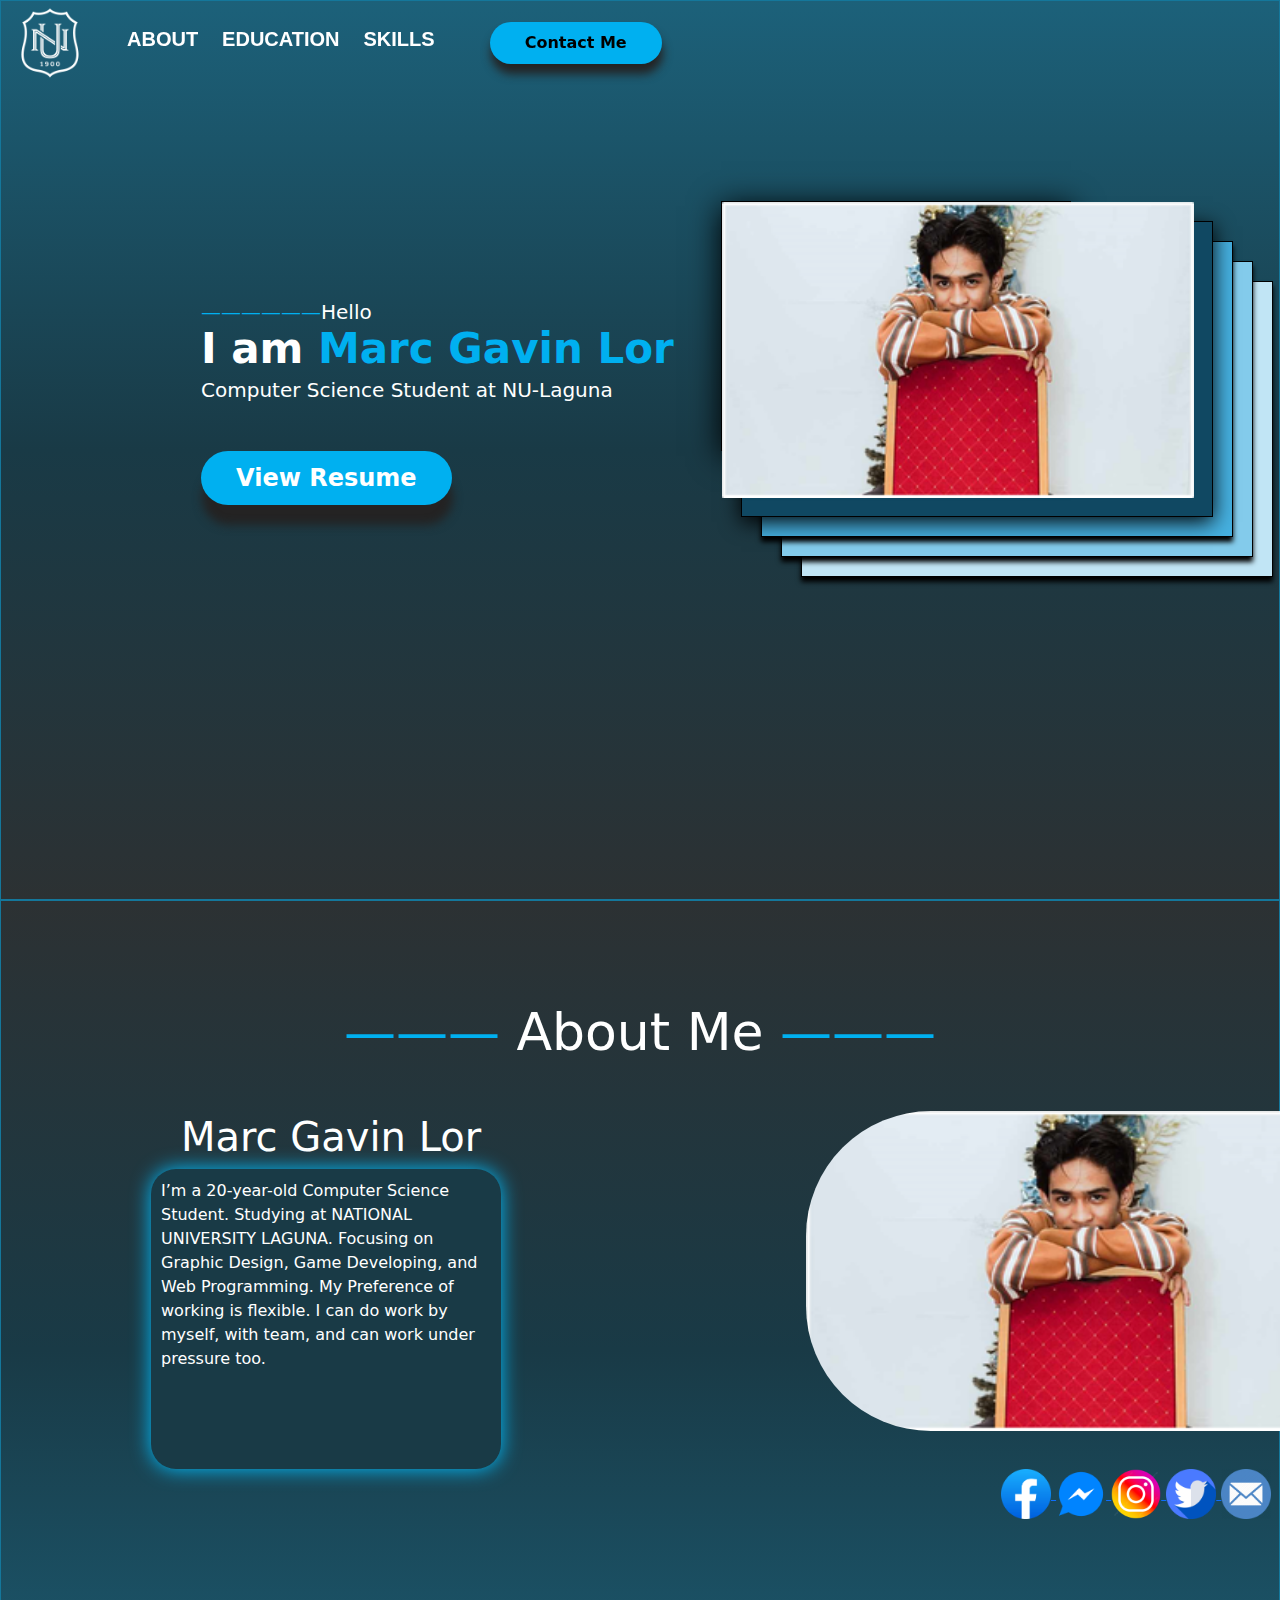
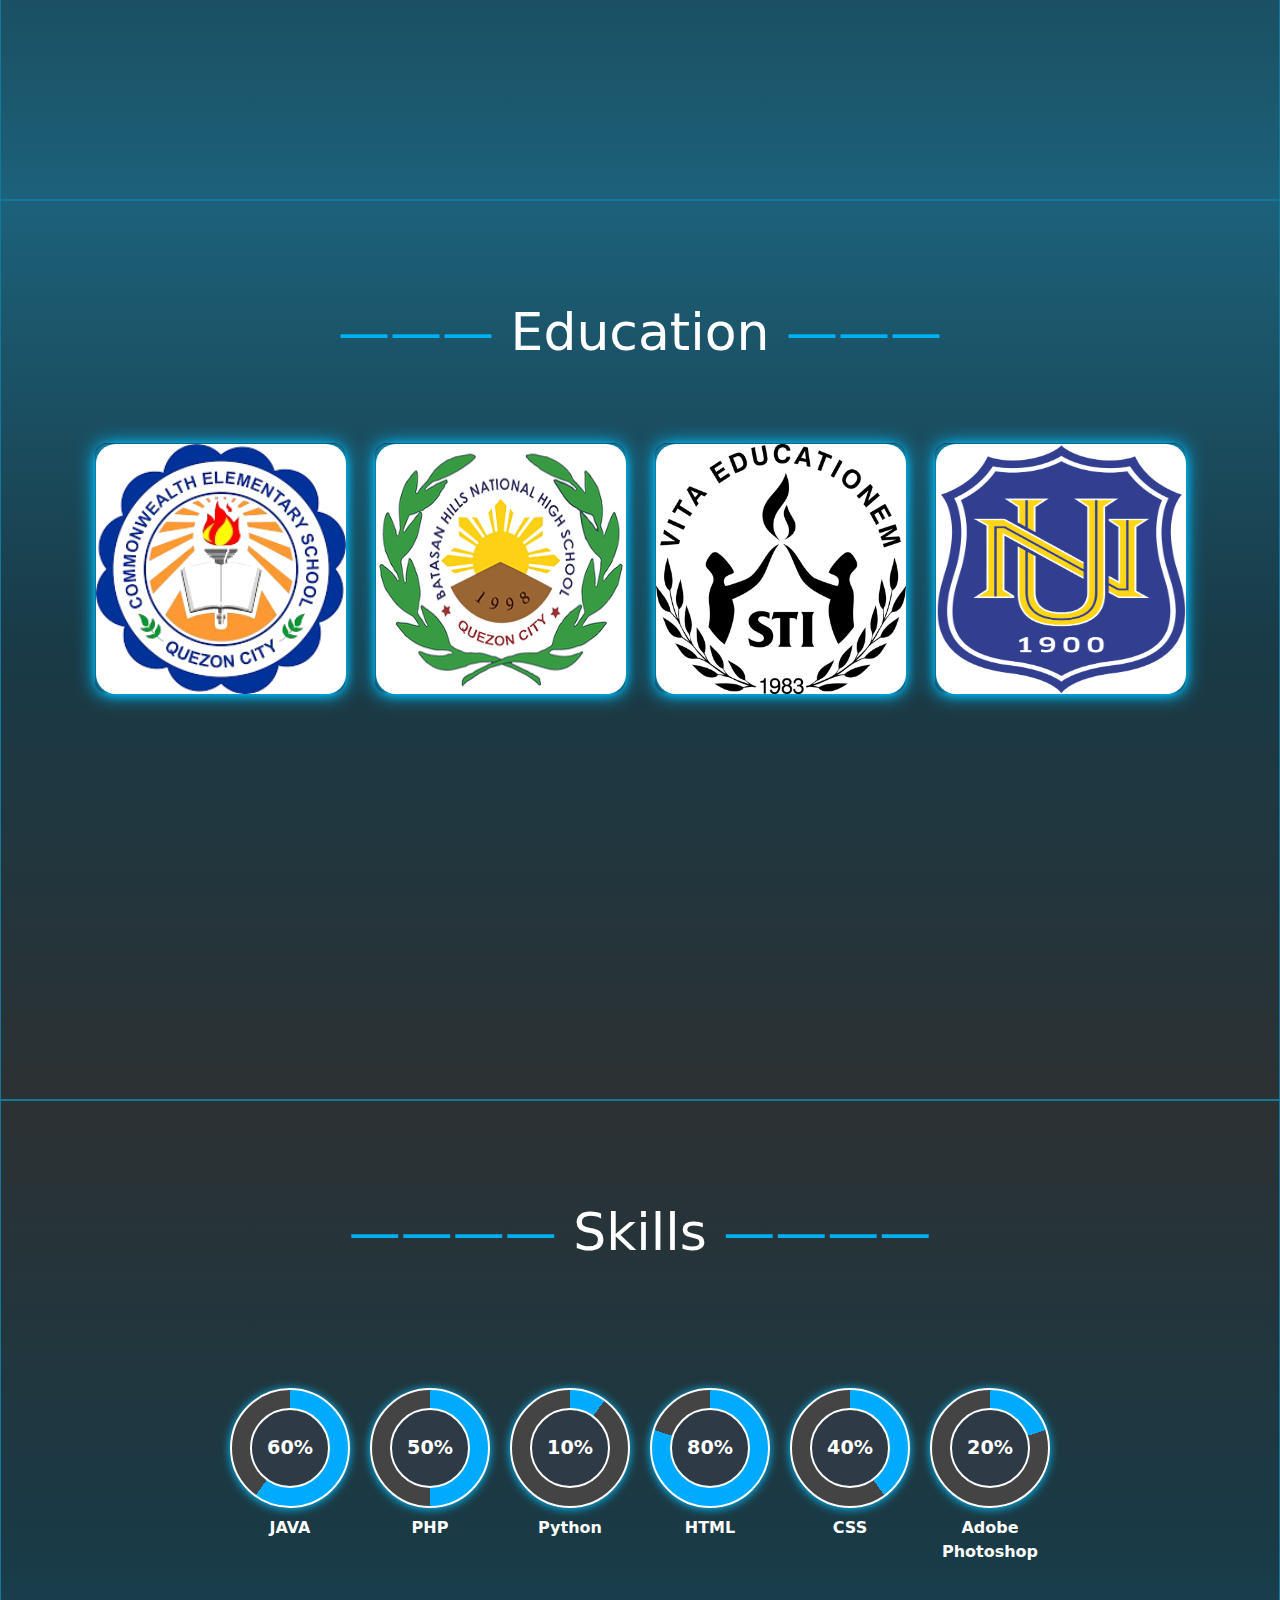
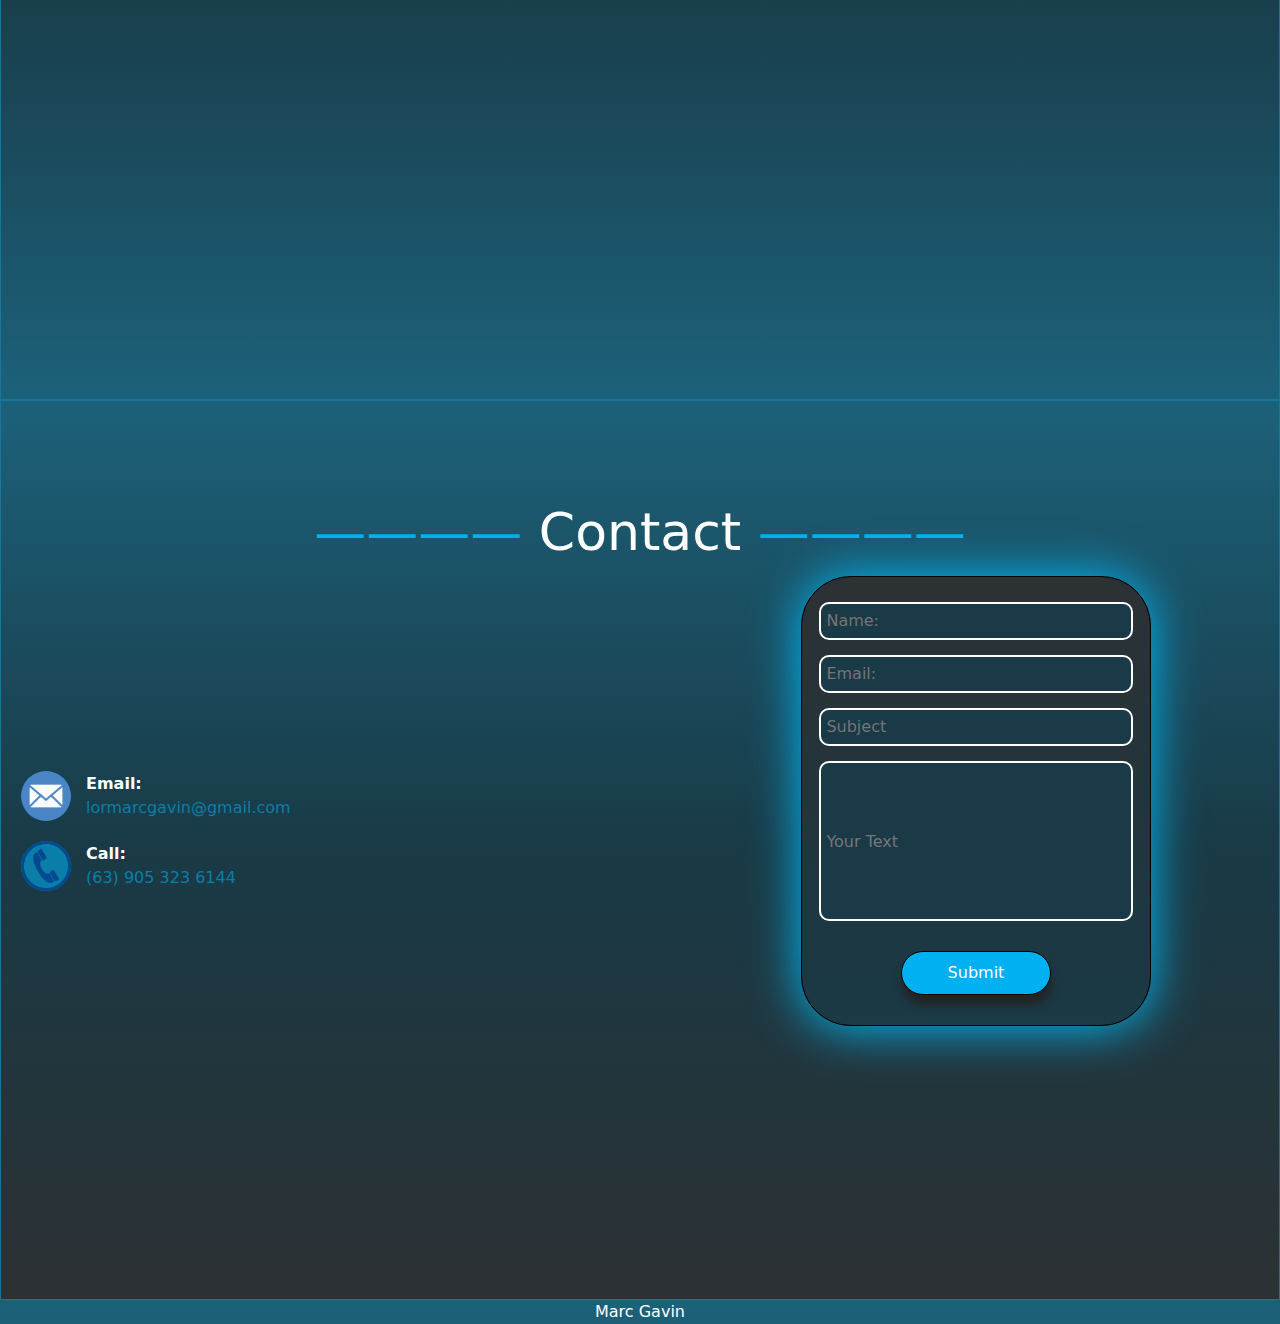
<file: index.html>
<!DOCTYPE html>
<html lang="en">
<head>
    <meta charset="UTF-8">
    <meta name="viewport" content="width=device-width, initial-scale=1.0">
    <title>Portfolio</title>

    <link href="https://cdn.jsdelivr.net/npm/bootstrap@5.3.3/dist/css/bootstrap.min.css" rel="stylesheet">
    <script src="https://cdn.jsdelivr.net/npm/bootstrap@5.3.3/dist/js/bootstrap.bundle.min.js" rel="script"></script>    
    <link href="styles.css" rel="stylesheet">
    
</head>
<body>
    <header>
        <div class="navleft">    
            <a href="#dashboard">
                <img class="logo" src="images/logo2.webp" alt="logo">
            </a>    
        </div>
        <div class="navright">
            <nav class="navbar">
                <ul class="nav-item" aria-current="page">
                <li><a class="navtext" href="#about">About</a></li>
                <li><a class="navtext" href="#educational-background">Education</a></li>
                <li><a class="navtext" href="#skills">Skills</a></li>
                </ul>
            </nav>
        </div>
        <button><a href="#contact-information">Contact Me</a></button>
    </header>
    
        <section class="section-box dashboard" id="dashboard">
            <div id="square1"></div>
            <div id="square2"></div>
            <div id="square3"></div>
            <div id="square4"></div>
            <div id="pfp">
                <img src="images/pic.png" alt="Profile Picture">
            </div>
    
            <p class="dash1"><span style="color:#00b0f0">——————</span>Hello</p>
            <p class="dash">I am <span style="color:#00B0F0" font-size="36px">Marc Gavin Lor</span> </p>
            <p class="dashp">Computer Science Student at NU-Laguna</p>
            <button class="knowmore"><a href="images/Portfolio.pptx" download="">View Resume</a></button>
        </div> 
        </section>    

        <section class="section-box about" id="about" style="background:linear-gradient(#2c3133,#193a46,#1c617a);">
            <h1 class="page-title">——— <span style="color: white">About Me</span> ———  </h1>        
            <h1 class="name">Marc Gavin Lor</h1> 

        <div class="square">
            <div id="square">
                <p>I’m a 20-year-old Computer Science Student. Studying at NATIONAL UNIVERSITY LAGUNA. Focusing on Graphic Design, Game Developing, and Web Programming. My Preference of working  is flexible. I can do work by myself, with team, and can work under pressure too. 
                </p>
                </div>
            <div id="pic">
                <img class="pfp"src="images/pic.png" alt="Profile Picture">
            </div>
        </div>
        <div class="icons">
            <a href="https://www.facebook.com/MRCGVNLR" target="https://www.facebook.com/MRCGVNLR">
                <img src="images/facebook.png" alt="facebook" >
            </a>
            <a href="https://www.messenger.com/t/100013748049488" target="https://www.messenger.com/t/100013748049488">
                <img src="images/messenger.png" alt="messenger">
            </a>
            <a href="https://www.instagram.com/mrcgvnskywlkr/" target="https://www.instagram.com/mrcgvnskywlkr/">
                <img src="images/instagram.png" alt="instagram">
            </a>
            <a href="#" target="">
                <img src="images/twitter.png" alt="twitter">
            </a>
            <a href="#" target="">
                <img src="images/mail.png" alt="email">
            </a>
        </div>
        </section>

        <section class="section-box education" id="educational-background">
            <h1 class="page-title">——— <span style="color: white">Education</span> ———  </h1>        
            
            <div class="container">
                <div class="card" >
                    <div class="box">
                        <img src="images/primary.png" alt="CES logo">
                    </div>
                        <div class="content">
                        <p>Commonwealth Elementary School Primary School | 2009-2016</p>
                    </div>    
                </div>
        
                <div class="card">
                    <div class="box">
                        <img src="images/secondary.png" alt="BHNHS logo">
                    </div>    
                        <div class="content">
                            <p>Batasan Hills National HighSchool Secondary School | 2016-2020</p>
                    </div>
                </div>
        
                <div class="card">
                    <div class="box">
                        <img src="images/shs.png" alt="STI College logo">
                    </div>    
                        <div class="content"> 
                            <p style="text-align: center; "> STI College Fairview (Senior High)  STEM | 2020-2022</p>
                    </div>
                </div>

                <div class="card">
                    <div class="box">
                        <img src="images/logo.png" alt="NU logo">
                    </div>    
                        <div class="content">
                            <p style="text-align: center; "> National Univerity Laguna Computer Science | 2020-2022</p>
                    </div>
                </div>
            </div>
        </section>

        <section class="section-box skills" id="skills" style="background:linear-gradient(#2c3133,#193a46,#1c617a);">
            <h1 class="page-title">———— <span style="color: white">Skills</span> ————</h1>
            
            <div class="graph">
                    <div class="chart" data-percent="60">
                        <span>JAVA</span>
                    </div>
                    <div class="chart" data-percent="50">
                        <span>PHP</span>
                    </div>
                    <div class="chart" data-percent="10">
                        <span>Python</span>
                    </div>
                
                    <div class="chart" data-percent="80">
                        <span>HTML</span>
                    </div>
                    <div class="chart" data-percent="40">
                        <span>CSS</span>
                    </div>
                    <div class="chart" data-percent="20">
                        <span>Adobe Photoshop</span>
                    </div>
                </div>
                
        </section>

        <section class="section-box contact" id="contact-information">
            <h1 class="page-title">———— <span style="color: white">Contact</span> ————  </h1>
        </div>
        <form action="action_page.php" method="GET">
            <div class="contacts">

                <input type="text" id="name" name="name" placeholder="Name: " required>
                <input type="email" id="email" name="email" placeholder="Email: " required>
                <input type="text" id="subject" name="subject" placeholder="Subject" required>
                <input type="text" id="concern" name="concern" placeholder="Your Text" required>
                <button class="submit">Submit</button>
            </div>

            <div class="contact-info">
                <div class="contact-item">
                    <img src="images/mail.png" alt="mail">
                    <div class="contact-text">
                        <p>Email:</p>
                        <a href="mailto:lormarcgavin@gmail.com">lormarcgavin@gmail.com</a>
                    </div>
                </div>

                <div class="contact-item">
                    <img  src="images/phone.png" alt="phone">
                    <div class="contact-text">
                        <p>Call:</p>
                        <a href="tel:+639053236144">(63) 905 323 6144</a>
                    </div>
                </div>
            </div>
            
        </section>
        <footer style="text-align:center; color:white;">Marc Gavin</footer>
</body>
</html>
</file>
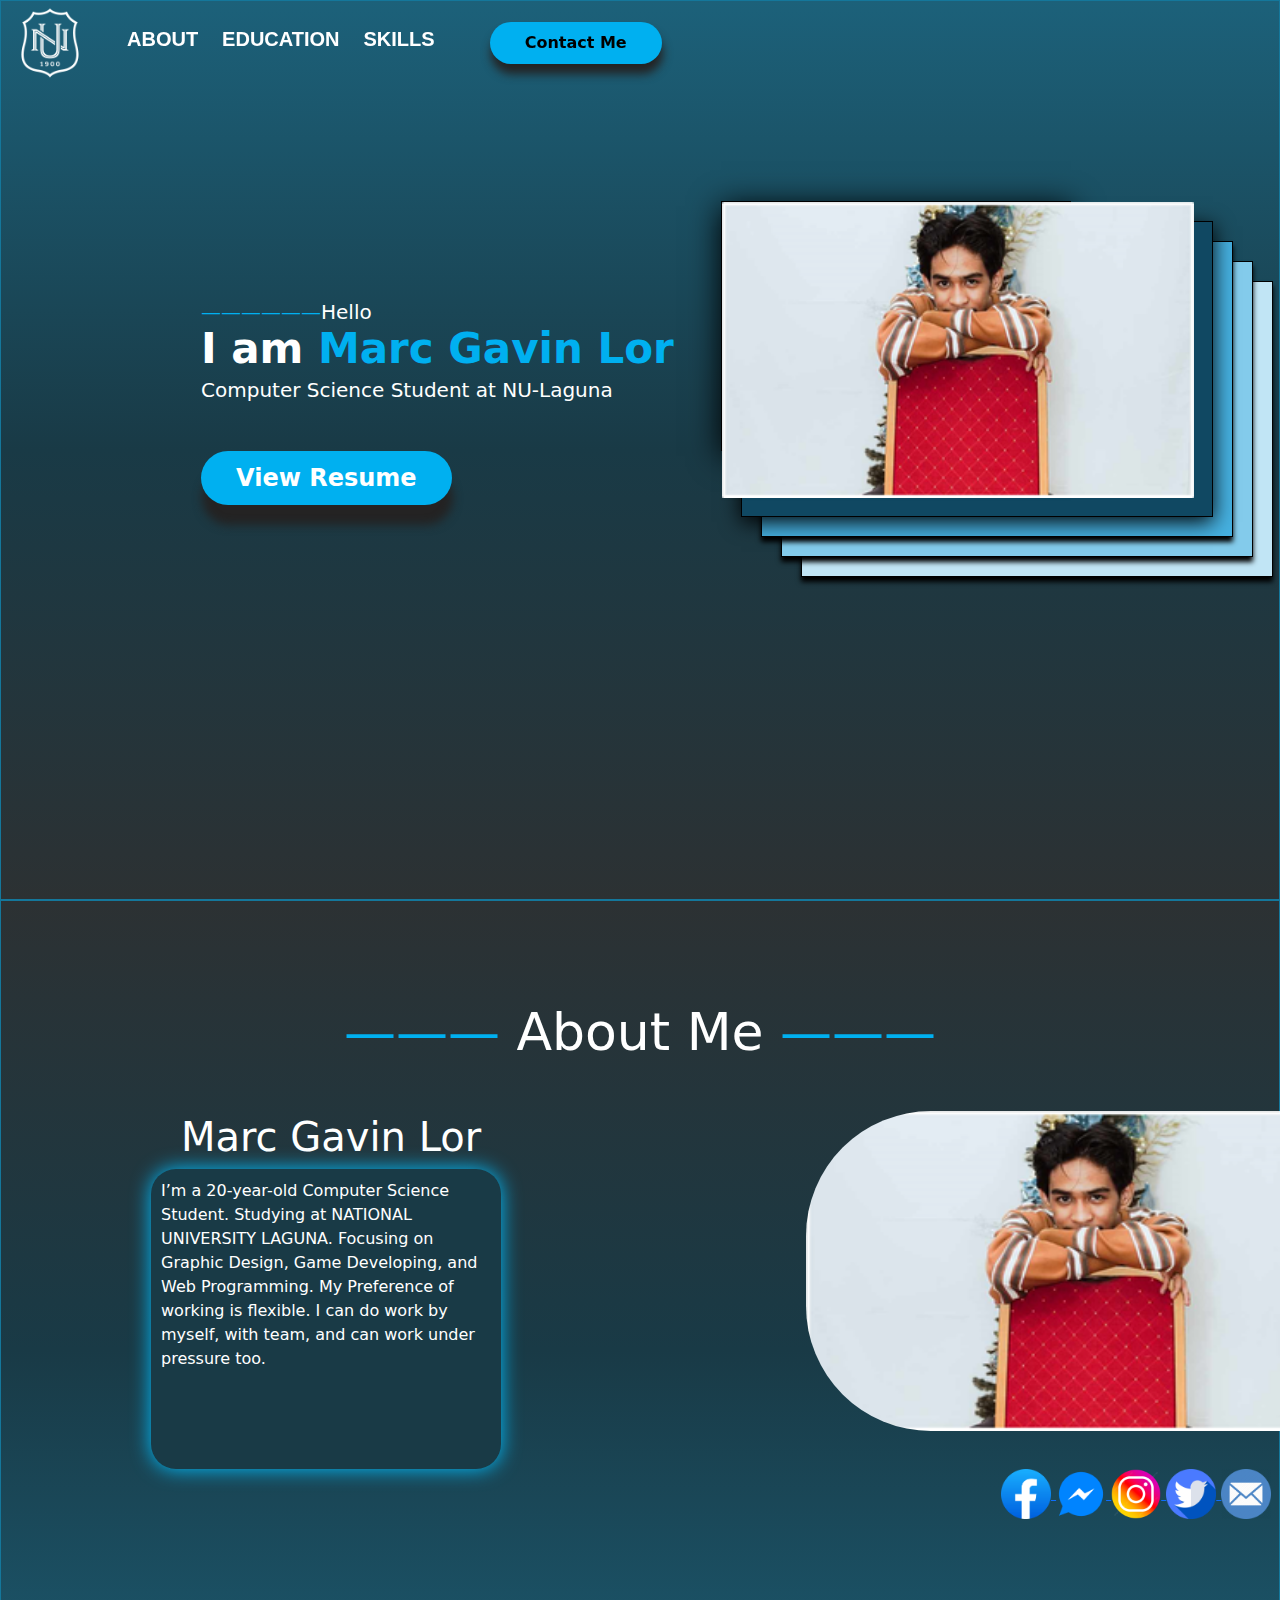
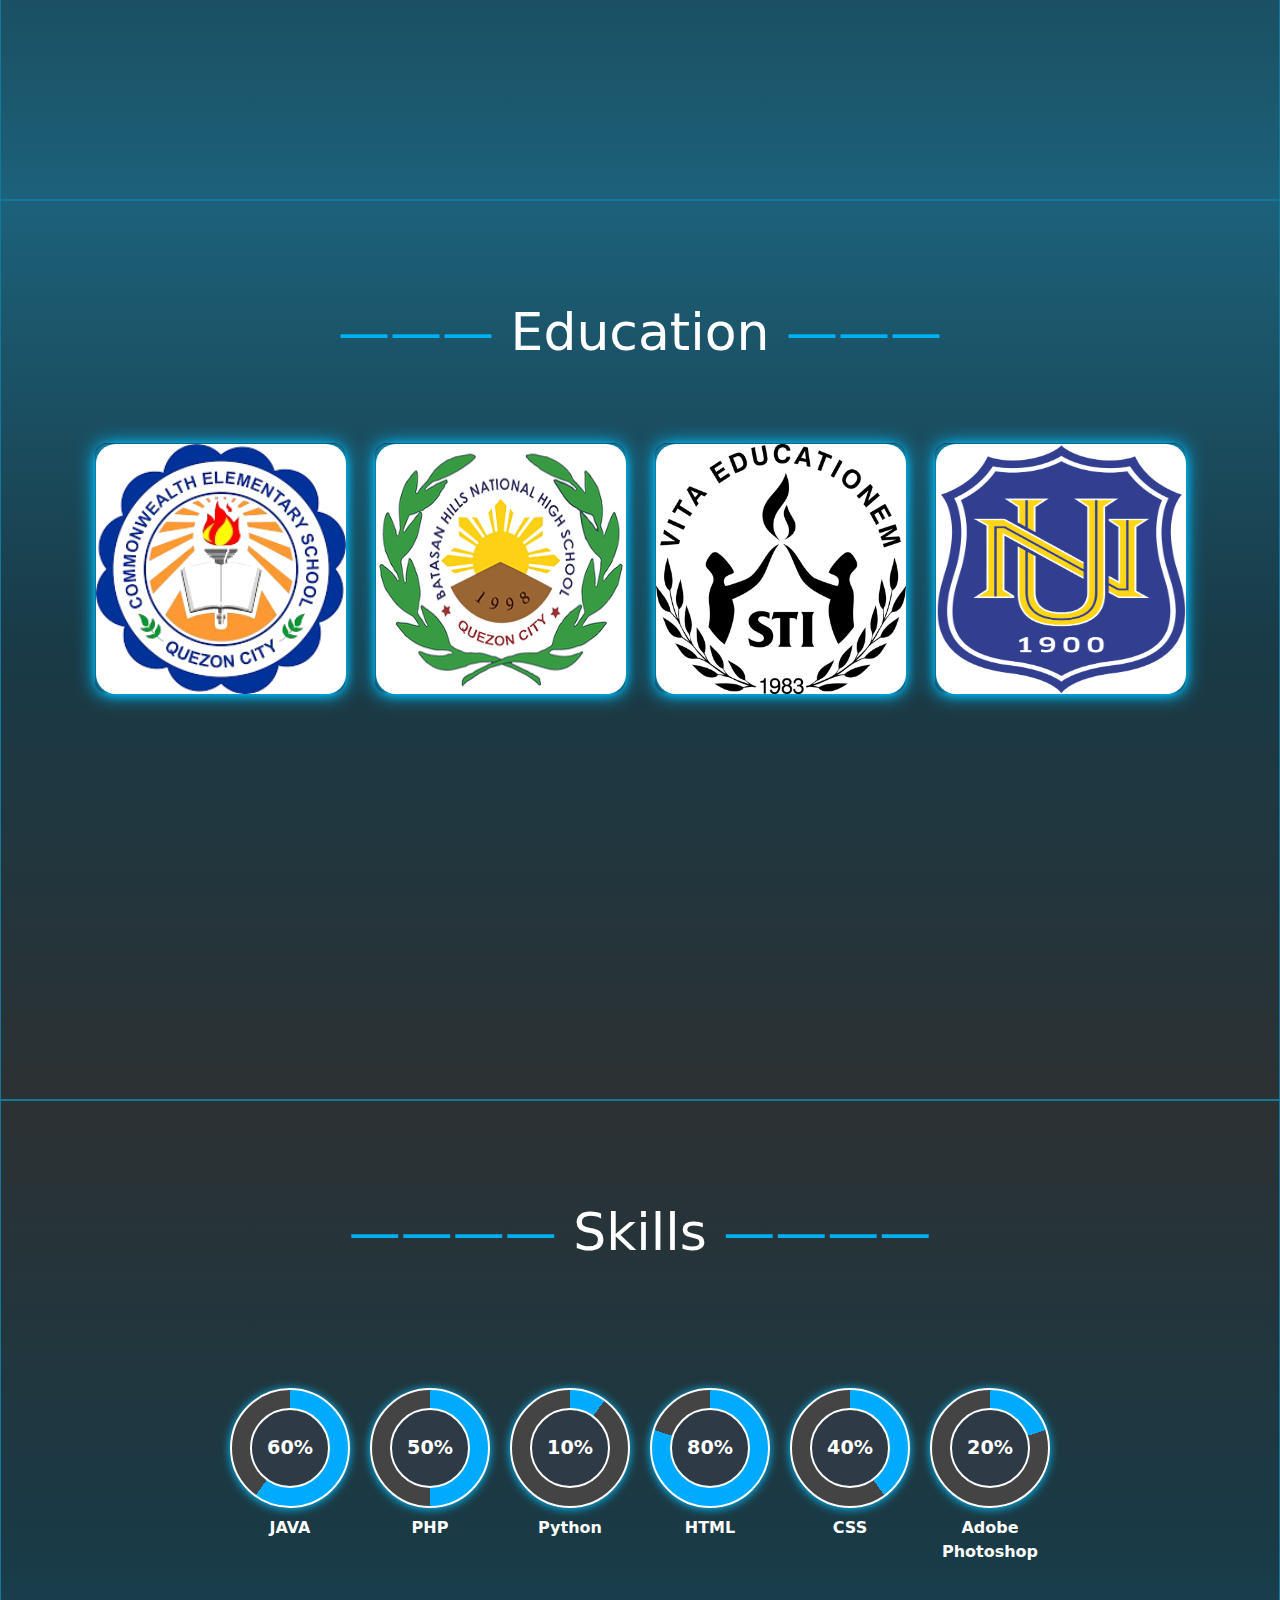
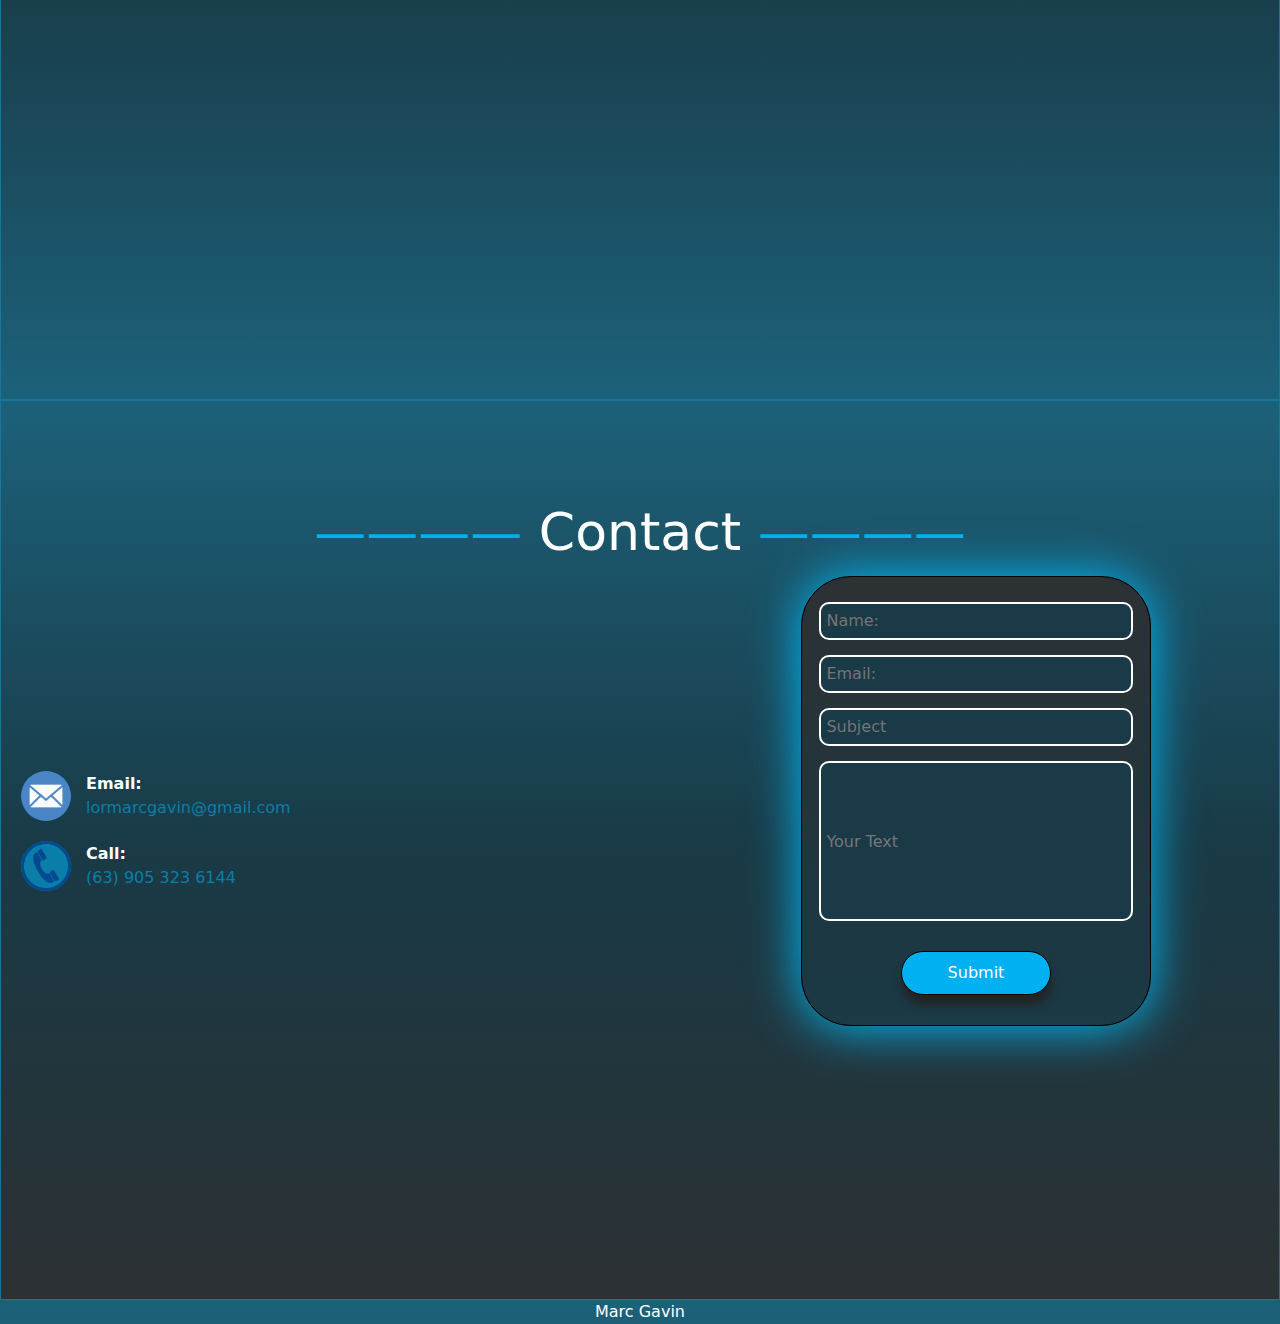
<file: portfolio.html>
<!DOCTYPE html>
<html lang="en">
<head>
    <meta charset="UTF-8">
    <meta name="viewport" content="width=device-width, initial-scale=1.0">
    <title>Portfolio</title>

    <link href="https://cdn.jsdelivr.net/npm/bootstrap@5.3.3/dist/css/bootstrap.min.css" rel="stylesheet">
    <script src="https://cdn.jsdelivr.net/npm/bootstrap@5.3.3/dist/js/bootstrap.bundle.min.js" rel="script"></script>    
    <link href="styles.css" rel="stylesheet">
    
</head>
<body>
    <header>
        <div class="navleft">    
            <a href="#dashboard">
                <img class="logo" src="images/logo2.webp" alt="logo">
            </a>    
        </div>
        <div class="navright">
            <nav class="navbar">
                <ul class="nav-item" aria-current="page">
                <li><a class="navtext" href="#about">About</a></li>
                <li><a class="navtext" href="#educational-background">Education</a></li>
                <li><a class="navtext" href="#skills">Skills</a></li>
                </ul>
            </nav>
        </div>
        <button><a href="#contact-information">Contact Me</a></button>
    </header>
    
        <section class="section-box dashboard" id="dashboard">
            <div id="square1"></div>
            <div id="square2"></div>
            <div id="square3"></div>
            <div id="square4"></div>
            <div id="pfp">
                <img src="images/pic.png" alt="Profile Picture">
            </div>
    
            <p class="dash1"><span style="color:#00b0f0">——————</span>Hello</p>
            <p class="dash">I am <span style="color:#00B0F0" font-size="36px">Marc Gavin Lor</span> </p>
            <p class="dashp">Computer Science Student at NU-Laguna</p>
            <button class="knowmore"><a href="images/Portfolio.pptx" download="">View Resume</a></button>
        </div> 
        </section>    

        <section class="section-box about" id="about" style="background:linear-gradient(#2c3133,#193a46,#1c617a);">
            <h1 class="page-title">——— <span style="color: white">About Me</span> ———  </h1>        
            <h1 class="name">Marc Gavin Lor</h1> 

        <div class="square">
            <div id="square">
                <p>I’m a 20-year-old Computer Science Student. Studying at NATIONAL UNIVERSITY LAGUNA. Focusing on Graphic Design, Game Developing, and Web Programming. My Preference of working  is flexible. I can do work by myself, with team, and can work under pressure too. 
                </p>
                </div>
            <div id="pic">
                <img class="pfp"src="images/pic.png" alt="Profile Picture">
            </div>
        </div>
        <div class="icons">
            <a href="https://www.facebook.com/MRCGVNLR" target="https://www.facebook.com/MRCGVNLR">
                <img src="images/facebook.png" alt="facebook" >
            </a>
            <a href="https://www.messenger.com/t/100013748049488" target="https://www.messenger.com/t/100013748049488">
                <img src="images/messenger.png" alt="messenger">
            </a>
            <a href="https://www.instagram.com/mrcgvnskywlkr/" target="https://www.instagram.com/mrcgvnskywlkr/">
                <img src="images/instagram.png" alt="instagram">
            </a>
            <a href="#" target="">
                <img src="images/twitter.png" alt="twitter">
            </a>
            <a href="#" target="">
                <img src="images/mail.png" alt="email">
            </a>
        </div>
        </section>

        <section class="section-box education" id="educational-background">
            <h1 class="page-title">——— <span style="color: white">Education</span> ———  </h1>        
            
            <div class="container">
                <div class="card" >
                    <div class="box">
                        <img src="images/primary.png" alt="CES logo">
                    </div>
                        <div class="content">
                        <p>Commonwealth Elementary School Primary School | 2009-2016</p>
                    </div>    
                </div>
        
                <div class="card">
                    <div class="box">
                        <img src="images/secondary.png" alt="BHNHS logo">
                    </div>    
                        <div class="content">
                            <p>Batasan Hills National HighSchool Secondary School | 2016-2020</p>
                    </div>
                </div>
        
                <div class="card">
                    <div class="box">
                        <img src="images/shs.png" alt="STI College logo">
                    </div>    
                        <div class="content"> 
                            <p style="text-align: center; "> STI College Fairview (Senior High)  STEM | 2020-2022</p>
                    </div>
                </div>

                <div class="card">
                    <div class="box">
                        <img src="images/logo.png" alt="NU logo">
                    </div>    
                        <div class="content">
                            <p style="text-align: center; "> National Univerity Laguna Computer Science | 2020-2022</p>
                    </div>
                </div>
            </div>
        </section>

        <section class="section-box skills" id="skills" style="background:linear-gradient(#2c3133,#193a46,#1c617a);">
            <h1 class="page-title">———— <span style="color: white">Skills</span> ————</h1>
            
            <div class="graph">
                    <div class="chart" data-percent="60">
                        <span>JAVA</span>
                    </div>
                    <div class="chart" data-percent="50">
                        <span>PHP</span>
                    </div>
                    <div class="chart" data-percent="10">
                        <span>Python</span>
                    </div>
                
                    <div class="chart" data-percent="80">
                        <span>HTML</span>
                    </div>
                    <div class="chart" data-percent="40">
                        <span>CSS</span>
                    </div>
                    <div class="chart" data-percent="20">
                        <span>Adobe Photoshop</span>
                    </div>
                </div>
                
        </section>

        <section class="section-box contact" id="contact-information">
            <h1 class="page-title">———— <span style="color: white">Contact</span> ————  </h1>
        </div>
        <form action="action_page.php" method="GET">
            <div class="contacts">

                <input type="text" id="name" name="name" placeholder="Name: " required>
                <input type="email" id="email" name="email" placeholder="Email: " required>
                <input type="text" id="subject" name="subject" placeholder="Subject" required>
                <input type="text" id="concern" name="concern" placeholder="Your Text" required>
                <button class="submit">Submit</button>
            </div>

            <div class="contact-info">
                <div class="contact-item">
                    <img src="images/mail.png" alt="mail">
                    <div class="contact-text">
                        <p>Email:</p>
                        <a href="mailto:lormarcgavin@gmail.com">lormarcgavin@gmail.com</a>
                    </div>
                </div>

                <div class="contact-item">
                    <img  src="images/phone.png" alt="phone">
                    <div class="contact-text">
                        <p>Call:</p>
                        <a href="tel:+639053236144">(63) 905 323 6144</a>
                    </div>
                </div>
            </div>
            
        </section>
        <footer style="text-align:center; color:white;">Marc Gavin</footer>
</body>
</html>
</file>
<file: styles.css>
body{
    height:100vh;
    background:linear-gradient(#1c617a,#193a46,#2c3133);    
}
header{
    width: max-content;
    position:fixed;

    display:flex;
    justify-content:space-between;
    align-items: center;
    z-index:100000;
}
header.logo{
    position:relative;
}
header ul{
    position:relative;
    display:flex;
    justify-content:center;
    align-items: center;
}
header ul li{
    position:relative;
    list-style: none;
}
header ul a{
    position:relative;
    text-decoration:none;
    display:flex;
    letter-spacing:25;
}

.navbar{
    display:inline-block;
    font-family:Verdana, Geneva, Tahoma, sans-serif;
    padding-right:15px; 
    padding-left:15px;
    
}
.navright{
    display:flexbox;
    flex-direction: column;
    flex:end;
    margin-left:90;
    
}
.nav-item{
    margin-right:auto;
    text-align: center;
    text-justify:auto;
    color:white;

}
nav ul{
    list-style:none;
    float: right;
    margin:0;
    padding:0;
    display:flex;

}
nav ul li a{
    text-align: right;
    line-height:25px;
    color:white;
    padding: 12px;
    text-decoration:none;
    font-size:20px;
    font-weight:bold;
    text-transform:uppercase;
}

ul li a:hover{
    color:#00b0f0;
}
.logo{
    margin-right:auto;
    cursor:pointer;
    padding:5px;
    width:100px;
    height:auto;
}
button{
    position:relative;
    margin-left:28px;
    padding:9px 35px;
    border:none;
    border-radius:50px;
    cursor:pointer;
    background-color:#00b0f0;
    box-shadow: 1px 10px 10px #242323;
}
button a{
    color:black;
    text-decoration:none;
    font-weight:bold;
}
button:hover{
    background-color:#14779b;
}

li a button{
    font-family: "Monsterrat",sans-serif;
    font-weight: 500;
    font-size:16px;
    color:white;
    text-decoration:none;
}
.page-title{
    margin-top:100px;
    font-size:52px;

    text-align:center;
    border:1px;
    color:#00b0f0;
}

.section-box {
    border:1px solid #14779b;
    height:100%;
    position:relative;
}
section{
    color:white;
}

/*Dashboard*/
.dash{
    margin-left:200px;
    margin-bottom:-5px;
    color:white;
    font-size:42px;
    font-weight: bold;
}
.dash1{
    top:150px;
    margin-left:200px;
    margin-bottom:-10px;
    font-size:20px;
}
.dashp{
    margin-top:0;
    margin-left:200px;
    color:white;
    font-size:20px;
}
.knowmore{
    margin-top:30px;
    margin-left:200px;
    font-size:24px;
    box-shadow: 1px 20px 10px #242323;

}
.knowmore a{
    color:white;
    
}
#square1{
    border: 1px solid black;
    background-color: #C1E5F5;
    height: 295.93700787px;
    width:472.06299213px;
    top: 280px;
    left:800px;
    position:relative;
    box-shadow: 0 5px 5px #000000;

}
#square2{
    border: 1px solid black;
    background-color: #83CBEB;
    height: 295.93700787px;
    width:472.06299213px;
    top:260px;
    left:780px;
    position: absolute;
    box-shadow: 0 5px 5px #000000;

}
#square3{
    border: 1px solid black;
    background-color: #46B1E1;
    height: 295.93700787px;
    width:472.06299213px;
    top:240px;
    left:760px;
    position: absolute;
    box-shadow: 0 5px 5px #000000;

}
#square4{
    border: 1px solid black;
    background-color: #104862;
    height: 295.93700787px;
    width:472.06299213px;
    top:220px;
    left:740px;
    position: absolute;
    box-shadow: 0 5px 20px #000000;

}
#pfp{
    align-items: center;
    border: 1px solid black;
    background-color: #0B3041;
    height: 250px;;
    width:350px;
    top:200px;
    left:720px;
    position: absolute;
    box-shadow: 0 5px 30px #000000;
}
#pfp img{
    width:472.06299213px;  
    height: 295.93700787px;
}


/*About Section*/
.name{
    margin-top:50px;
    margin-left:180px;
}

#square{
    margin-top:auto;
    margin-left:150px;
    padding:10px;
    height: 300px;
    width:350px;
    border-radius: 25px;
    background-color:#193a46;
    border-style:hidden;
    border-color:#00b0f0;
    position:relative;
    box-shadow: 0 0px 20px #00BFFF;

}
#pic{
    top:210px;
    left:63%;
    padding:0;
    height:320px;
    width:500px;

    border-radius: 125px 125px 0 0;

    position:absolute;
}
.pfp{
    top:210px;
    left:100%;
    padding:0;
    height:320px;
    width:550px;
    padding:0;
    border-radius:125px 0px 0px 125px;
}
#links{
    border-style:solid black;
    text-align:right;
}

.icons{
    display:inline-block;
    position: absolute;
    margin-top:0;
    left:1000px;
}
.icons img{
    height:50px; 
    width:50px;
}

/*Education*/
.container{
    position:relative;
    display:flex;
    justify-content: center;
    align-items:center; 
    flex-wrap: wrap;
    margin-top: 80px;
    gap:30px;
}
.container .card{
    position: relative;
    display:flex;
    justify-content: center;
    align-items: flex-start;
    width: 250px;
    height:250px;
    background:linear-gradient(#1c617a,#193a46);
    border-radius: 12px;
    box-shadow:0 35px 80px rgba(0,0,0,0,15);
    box-shadow: 0 1px 20px #00BFFF;

}
.card{
    color:white;
}
.container .card:hover{
    height: 250px;
}
.container .card .box{
    position:absolute;
    top:0;
    width:250px;
    height:250px;
    background:white;
    border-radius: 20px;
    transition:0.5s;
    box-shadow: 0 1px 10px #00BFFF;
    
}
    .container .card:hover .box{
        top:-100px;
        scale:0.75;
        box-shadow: 0 15px 45px black;
    }

.content p{
    text-align: center;
    width: 250px;
    margin-top:80px;
    text-wrap:wrap;
}
.card .box img{
    width:250px;
    height:250px;
}

/*skills*/
.graph {
    margin-top: 25px;
    display: flex;
    flex-direction: row;
    flex-wrap: wrap;
    gap: 20px;
    justify-content: center;
    align-items: center;
    
}

.chart {
    border-style: solid;
    border-color: white;
    border-width: 2px;
    position: relative;
    width: 120px;
    height: 120px;
    border-radius: 50%;
    background: conic-gradient(#00aaff 0%, #00aaff calc(var(--percent) * 1%), #444 calc(var(--percent) * 1%), #444 100%);
    display: flex;
    justify-content: center;
    align-items: center;
    color: white;
    font-weight: bold;    
    margin-block: 100px;
    box-shadow: 0 1px 10px #00BFFF;

}

.chart::before {
    border-style: solid;
    border-color: white;
    border-width: 2px;
    content: '';
    position: absolute;
    width: 80px;
    height: 80px;
    background-color: #2E3A45;
    border-radius: 50%;
    z-index: 1;
}

.chart::after {
    content: attr(data-percent) '%';
    position: absolute;
    top: 50%;
    left: 50%;
    transform: translate(-50%, -50%);
    font-size: 1.2em;
    z-index: 2;
}

.chart span {
    
    position: absolute;
    top: calc(100% + 10px);
    font-size: 1em;
    text-align: center;
    width: 100%;
}

.chart[data-percent="60"] {
    --percent: 60;
    
}

.chart[data-percent="50"] {
    --percent: 50;
}

.chart[data-percent="10"] {
    --percent: 10;
}

.chart[data-percent="80"] {
    --percent: 80;
}

.chart[data-percent="40"] {
    --percent: 40;
}

.chart[data-percent="20"] {
    --percent: 20;
}

/*contacts*/
.contacts{
    height:450px;
    width: 350px;
    background:linear-gradient(#2c3133,#193a46);    
    margin-left:800px;
    text-align:center;
    border-radius:50px;
    border-style: solid ;
    border-color: black;
    border-width: 0.05px;
    top:5px;
    padding-top:10px;
    position:relative;
    box-shadow: 0 1px 50px #00BFFF;
}
.contacts input{
    margin-top: 15px;
    width: 90%;
    padding:5px;
    border-radius:10px;
    border-style:solid;
    border-color:white;
    background-color:#193a46;
}
.contacts #concern{
    height:160px;
    text-align:left;
    align-items: auto;
}
.submit{
    width:150px;
    TOP:20PX;
    margin:10px;
    align-items: center;
    border-style: solid;
    border-color: black;
    border-width: 0.05px;
    color:white;
}

.contact-info {
    padding: 0;
    width: 300px;
    bottom:250px;
    position:relative;
    margin-left:20px;
}

.contact-item {
    display: flex;
    align-items: center;
    margin-bottom: 20px;
}

.contact-item div p a {
    margin-bottom: 0;
}

.contact-info img {
    width: 50px;
    height: 50px;
    border-radius: 50%;
    background-color: #0A7EA8;
    display: flex;
    justify-content: center;
    align-items: center;
    margin-right: 15px;
}

.contact-text p {
    margin: 0;
    font-weight: bold;
}

.contact-text a {
    color: #0A7EA8;
    text-decoration: none;
    display: block;
    margin-bottom: 0;
}

.contact-text a:hover {
    text-decoration: underline;
}


@media only screen and (min-width: 768px) and (max-width: 1023px) {
/*NavBar*/

header{
    position:fixed;
    z-index: 100000;
}
header .logo{
    position:relative;
}
header ul{
    position:relative;
}
header ul li{
    position:relative;
}
header ul a{
    position:relative;
}

.navright{
    margin-left:90px;
}
nav ul li a{
    padding:8px;
}
.navtext{
    font-size: 14px;
}
button{
    padding: 5px 10px;
    margin-left:-10px;
    position:relative;
}




/*DASHBOARD*/
.dash1{
        margin-left:5%;
        margin-top:-100px;
}

.dash{
    margin-left:5%;
    font-size:32px;
}

.dashp{
    margin-left:5%;
    font-size:18px;
}

.knowmore{
    top:10%;
    margin-left:10%;
    
}

#square1{ 
    top:51%;
    left:52%;
    height:190px;
    width:345px;
}
#square2{
    top:48%;
    left:50%;
    height:190px;
    width:345px;
}
#square3{
    top:45%;
    left:48%;
    height:190px;
    width:345px;
}
#square4{
    top:42%;
    left:46%;
    height:190px;
    width:345px;
}
#pfp{
    top:36%;
    left:44%;
    height:15px;
    width:195px;
}
#pfp img{
    height:205px;
    width:345px;
}

/*ABOUT*/
.name{
    margin-top:0;
    margin-left:10%;
}
#square{
    left:-10%;
    height:250px;
    width:250px;
}
#pic{
    left:60%;
    top:42%;
    border-radius:50px, 0px, 0px, 50px;

}
.pfp{
    height:70%;
    width: auto;
    border-radius:50px, 0px, 0px, 50px;
}
.icons{
    top:86%;
    left:60%;
}

/*Education*/
.container{
    gap:2%;
}
.container .card{
    width: 150px;
    height:150px;
}
.container .card:hover{
    height:150px;
}
.container .card .box{
    width:150px;
    height:150px;
}

.content p{
    width:150px;
    height:150px;
}
.card .box img{
    width:150px;
    height:150px;
}

/*SKILLS*/
.chart{
    height:100px;
    width:100px;
    margin-top:15%;

}
.chart[data-percent="60"] {
    --percent: 60;
    top:-100px;
    left:180px;
}

.chart[data-percent="50"] {
    --percent: 50;
    top:-100px;
    left:180px;
}

.chart[data-percent="10"] {
    --percent: 10;
    top:-100px;
    left:180px;
}

.chart[data-percent="80"] {
    --percent: 80;
    top:70px;
    left:-180px;
}

.chart[data-percent="40"] {
    --percent: 40;
    top:70px;
    left:-180px;
}

.chart[data-percent="20"] {
    --percent: 20;
    top:70px;
    left:-180px;
}

/*Contacts*/
.contacts{
    height:340px;
    width: 250px;
    margin-left:450px;
}
.contacts input{
    padding:3px;
    margin-top:10px;
}
.contacts #concern{
    height:120px;
}
.submit{
    width:120px;
}
}

@media only screen and (min-width: 425px) and (max-width: 767px) {

header{
    position:fixed;
    z-index:100000;
}
header.logo{
    position:relative;
    
}    
header ul{
    position:relative;
}
header ul li{
    position:relative;
}
header ul a{
    position:relative;
}
.navleft img{
    height:50px;
    width:60px;
}
.navright{
    margin-left:-15px;
}
nav ul li a{
    padding:8px;
    font-size:8px;
    margin:0;
}
.navtext{
    font-size:11px;
}
header button{
    position:relative;
    margin-left:-20px;
    top:-5px;
    width:120px;
    height:30px;
    padding:0;
}
li a button{
    font-size:11px;
    padding:0;
    top:0px;
}

.page-title{
    font-size:32px;
    margin-top:15%;
}

/*Dashboard*/
.dash1{
    margin-left:8%;
    margin-top:-140px;
}
.dash{
    margin-left:8%;
    font-size:24px;
}
.dashp{
    margin-left:8%;
    font-size:18px;
}
.knowmore{
    top:43%;
    margin-left:30%;
}

#square1{
    height:250px;
    width:370px;
    
    left:8%;
    top: 35%;
}
#square2{
    height:225px;
    width:345px;
    
    left:10.5%;
    top: 37%;
}
#square3{
    height:200px;
    width: 320px;
    
    left:13%;
    top: 39%;
}
#square4{
    height:175px;
    width:295px;
    
    left:15.5%;
    top: 41%;
}
#pfp{
    height:150px;
    width:270px;
    
    left:18%;
    top:43%;
}
#pfp img{
    height:150px;
    width:270px;

    left:200px;
}

/*About*/
.name{
    font-size:28px;
    margin-left:25%;
    margin-top:5%;
}
#square{
    height:150px;
    width: 300px;
    margin-left:13%;
}
.square p {
    font-size: 13px;
}
#pic{
    height:100px;
    width:150px;

    left:30%;
    top:60%;
}
.pfp{
    left:10%;
    height:200px;
    width:300px;
}
.icons{
    display:inline-flex;
    left:4%;
    top:65%;
    display:flex;
    flex-direction: column;
}
.icons img{
    height:30px ;
    width:30px;
}

/*Education*/
.container{
    gap: 50px;
}
.container .card{
    width:130px;
    height:130px;
}
.container .card:hover{
    height:130px !important;
}
.container .card .box{
    width:130px;
    height:130px;
}
.container .card:hover .box{
    top:none !important;
    scale:none !important;
    box-shadow:none !important;
}
.content p{
    width:130px;
    height:130px;
    font-size:14px;
}
.card .box img{
    width:130px;
    height:130px;
}

/*Skills*/
.chart{
    height:100px;
    width:100px;
    margin-top:15%;

}
.chart[data-percent="60"] {
    --percent: 60;
    top:-50px;
    left:10px;
}

.chart[data-percent="50"] {
    --percent: 50;
    top:-50px;
    left:10px;
}

.chart[data-percent="10"] {
    --percent: 10;
    top:-50px;
    left:10px;
}

.chart[data-percent="80"] {
    --percent: 80;
    top:-150px;
    left:10px;
}

.chart[data-percent="40"] {
    --percent: 40;
    top:-150px;
    left:10px;
}

.chart[data-percent="20"] {
    --percent: 20;
    top:-150px;
    left:10px;
}

/*Contacts*/
.contacts{
    height:340px;
    width:250px;
    margin-left:20%;
}
.contacts input{
    padding:1px;
    margin-top:8px;
}
.submit{
    margin-top:-20px;
    width:100px;
    height:40px;
    text-align: center;
    padding:0;
}

.contact #concern{
    height:140px
}

.contact-info{
    bottom:50%;
    
}
.contact-info img{
    width:40px;
    height:40px
}

.contact-text{
    font-size: 12px;
}
}
</file>
